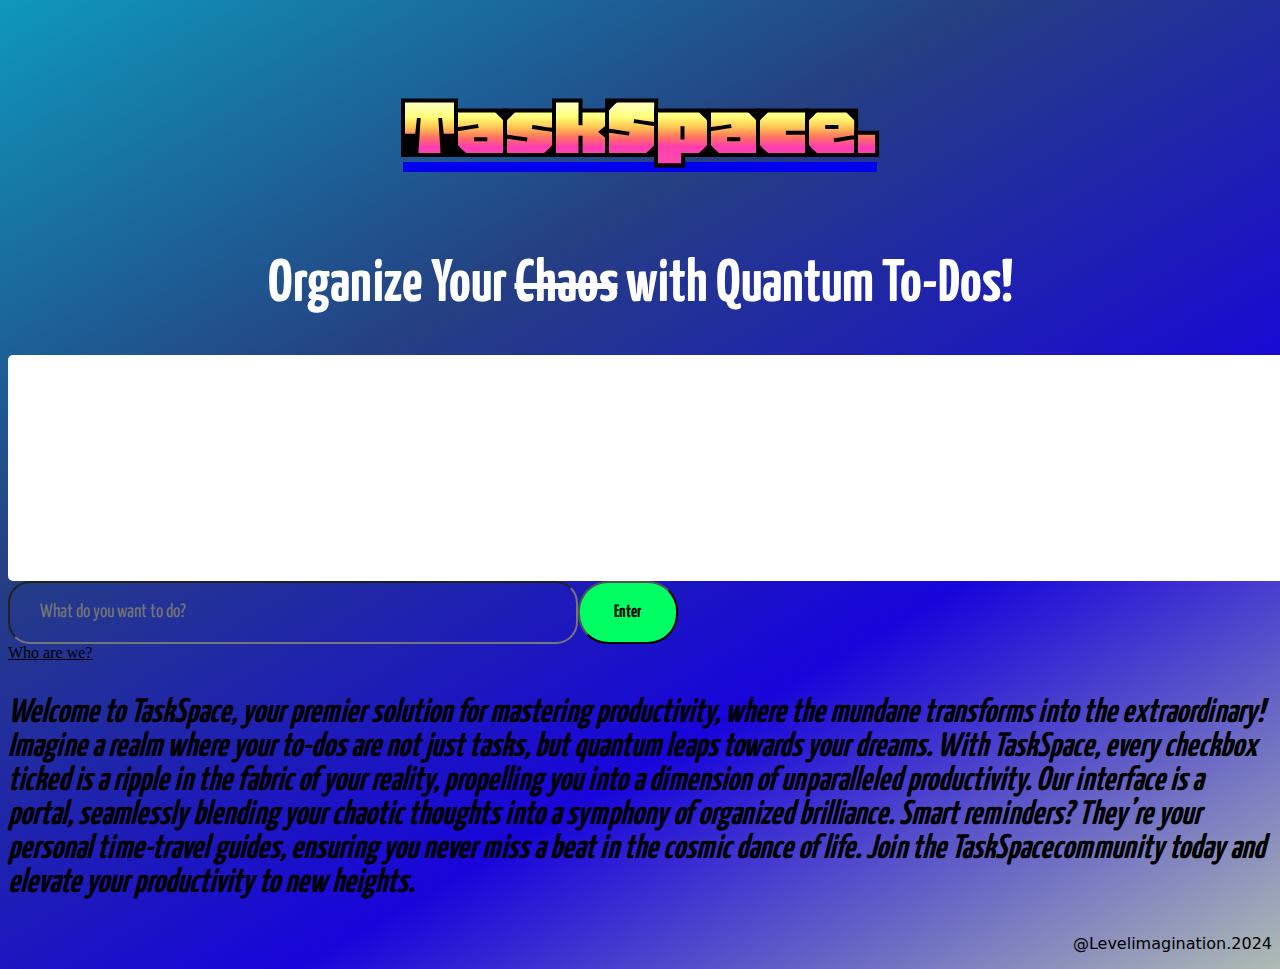
<file: Index.html>
<!DOCTYPE html>
<html lang="en">
<head>
    <meta charset="UTF-8">
    <meta name="viewport" content="width=device-width, initial-scale=1.0">
    <title>Task_Space/Fix your Chaos!</title>
    <link rel="preconnect" href="https://fonts.googleapis.com">
    <link rel="preconnect" href="https://fonts.gstatic.com" crossorigin>
    <link href="https://fonts.googleapis.com/css2?family=Amatic+SC:wght@400;700&family=Bungee+Tint&family=Permanent+Marker&display=swap" rel="stylesheet">
    <link href="https://fonts.googleapis.com/css2?family=Yanone+Kaffeesatz:wght@200..700&display=swap" rel="stylesheet">
    <link href="https://fonts.googleapis.com/css2?family=Honk&display=swap" rel="stylesheet">
    <link href="https://fonts.googleapis.com/css2?family=Comic+Neue:ital,wght@0,300;0,400;0,700;1,300;1,400;1,700&display=swap" rel="stylesheet">
    <link rel="stylesheet" href="Styles.css">
</head>
<body>

    
    <a href="#" ><h1 id="welcomesign">TaskSpace.</h1></a>
    <h1 id="slavetalk">Organize Your <s>Chaos</s> with Quantum To-Dos!</h1>
     
      <div class="taskbox">
        <!--<h1 id="sort_text">Sort By</h1>-->
        <div>
          <ul id="lists">
            <!--<li class="check">bruh</li>
            <li>ug</li>
            <li>bruh</li> -->
          </ul>
        </div>
      </div>
    
    
    <div class="row">
        <input id="input" placeholder="What do you want to do?" type="text">
        <button id="enterbutton" onclick="taskadd()">Enter</button>


    </div>
    <a href="Who are we.html" id="hyper">Who are we?</a>
    
    <p id="pdown">
      Welcome to TaskSpace, your premier solution for mastering productivity, where the mundane transforms into the extraordinary!</br>
      Imagine a realm where your to-dos are not just tasks, but quantum leaps towards your dreams. With TaskSpace, every checkbox ticked is a ripple in the fabric of your reality, propelling you into a dimension of unparalleled productivity. Our interface is a portal, seamlessly blending your chaotic thoughts into a symphony of organized brilliance. Smart reminders? They’re your personal time-travel guides, ensuring you never miss a beat in the cosmic dance of life.
      Join the TaskSpacecommunity today and elevate your productivity to new heights.


    </p>
  

    <p id="footer" align="right"valign="bottom">@Levelimagination.2024</p>
    <script src="Index.js"></script>
</body>
</html>
</file>
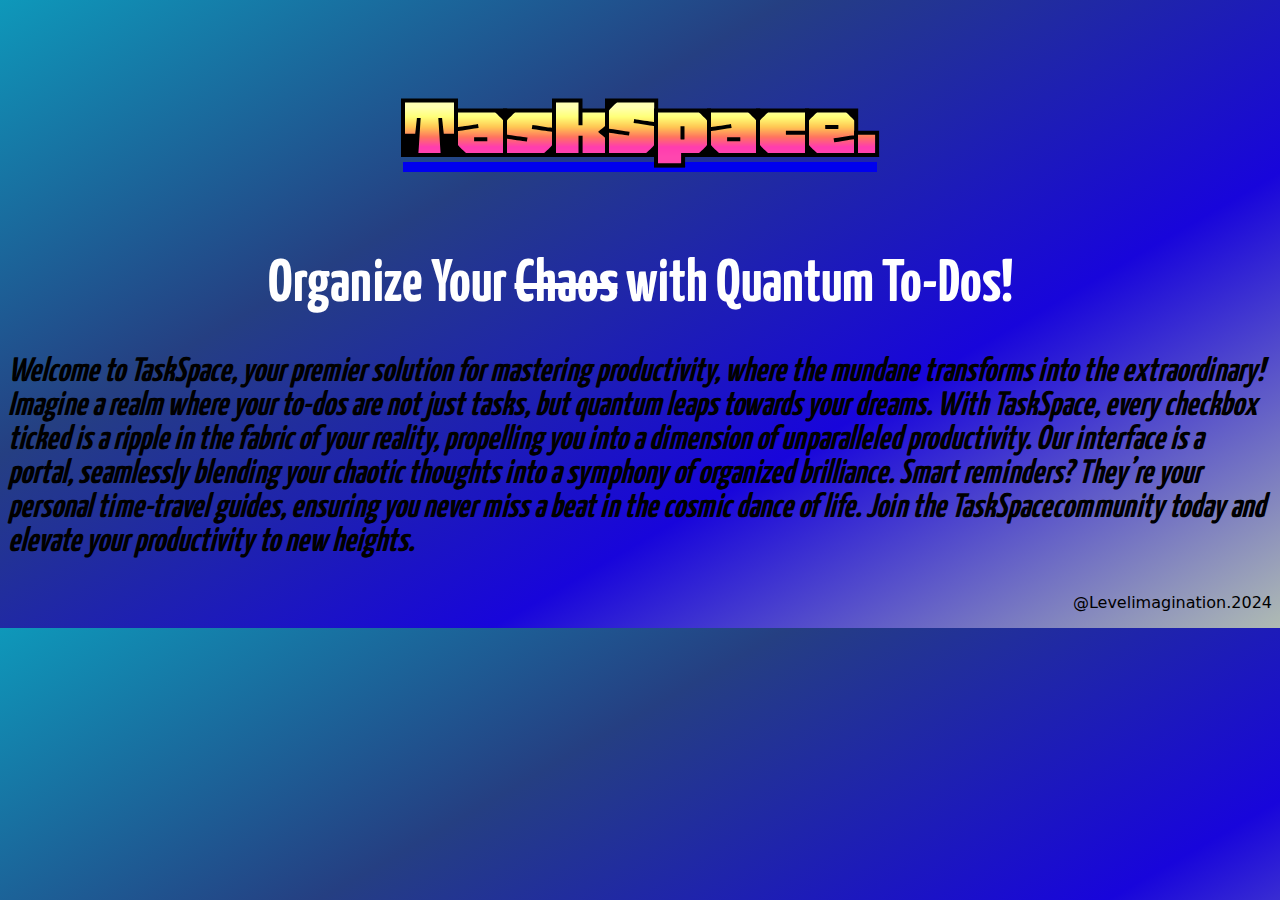
<file: Who are we.html>
<!DOCTYPE html>
<html lang="en">
<head>
    <meta charset="UTF-8">
    <meta name="viewport" content="width=device-width, initial-scale=1.0">
    <title>Task_Space/Fix your Chaos!</title>
    <link rel="preconnect" href="https://fonts.googleapis.com">
    <link rel="preconnect" href="https://fonts.gstatic.com" crossorigin>
    <link href="https://fonts.googleapis.com/css2?family=Amatic+SC:wght@400;700&family=Bungee+Tint&family=Permanent+Marker&display=swap" rel="stylesheet">
    <link href="https://fonts.googleapis.com/css2?family=Yanone+Kaffeesatz:wght@200..700&display=swap" rel="stylesheet">
    <link href="https://fonts.googleapis.com/css2?family=Honk&display=swap" rel="stylesheet">
    <link href="https://fonts.googleapis.com/css2?family=Comic+Neue:ital,wght@0,300;0,400;0,700;1,300;1,400;1,700&display=swap" rel="stylesheet">
    <link rel="stylesheet" href="Styles.css">
</head>
<body>
    <a href="Index.html"><h1 id="welcomesign">TaskSpace.</h1></a>
    <h1 id="slavetalk">Organize Your <s>Chaos</s> with Quantum To-Dos!</h1>
    <p id="pdown">
      Welcome to TaskSpace, your premier solution for mastering productivity, where the mundane transforms into the extraordinary!</br>
      Imagine a realm where your to-dos are not just tasks, but quantum leaps towards your dreams. With TaskSpace, every checkbox ticked is a ripple in the fabric of your reality, propelling you into a dimension of unparalleled productivity. Our interface is a portal, seamlessly blending your chaotic thoughts into a symphony of organized brilliance. Smart reminders? They’re your personal time-travel guides, ensuring you never miss a beat in the cosmic dance of life.
      Join the TaskSpacecommunity today and elevate your productivity to new heights.











    </p>
    <p id="footer" align="right"valign="bottom">@Levelimagination.2024</p>
  </div>
    <script src="Index.js"></script>
</body>
</html>
</file>
<file: Styles.css>
body{
    size: 100%;
    background:linear-gradient(150deg,#0e98ba,#253f82,#1805db,#afbbb3)
    
    
}

#welcomesign{
    font-family: "Honk", system-ui;
    font-size: 100px;
    font-style: normal;
    text-align: center;
    align-items: center;
}
#slavetalk{
    color: white;
    font-size: 45pt;
    font-family: "Yanone Kaffeesatz", sans-serif;
    text-align: center;

}
#footer{
    color: black;
    font-size: medium;
    align-self: end;
    font-family: system-ui, -apple-system, BlinkMacSystemFont, 'Segoe UI', Roboto, Oxygen, Ubuntu, Cantarell, 'Open Sans', 'Helvetica Neue', sans-serifs;
}
.taskbox{
    width: 100%;
    max-width:700px;
    padding: 10px 800px 200px;
    padding-inline-start: 5px;
    background-color: #ffff;
    border-radius: 5px;
    text-align: left;
    margin: auto 0px;
    display: flex;
    height: auto;
}
.row{
    display: flex;
    border-radius: 10px;
}
input{
    width:40% ;
    border-radius: 22px;
    padding: 20px 30px ;
    color: white;
    font-family: "Yanone Kaffeesatz", sans-serif;
    font-size: larger;
    background: transparent;
}
button{
    background: rgb(0, 255, 98);
    color: #000;
    border-radius: 30px;
    outline: none;
    width: 100px;
    font-weight: bold;
    font-size:large;
    cursor: pointer;
    font-family: "Yanone Kaffeesatz", sans-serif; 
}
#pdown{
    font-family: "Yanone Kaffeesatz", sans-serif;
    font-style: oblique ;
    font-size: 34px;
    font-weight: bold;
    

}
ul li{
    list-style: none;
    text-align: left;
    font-size: 26px;
    font-family:"Comic Neue",sans-serif;
    font-weight: bold;
    padding: 12px 8px 12px 50px;
    user-select: none;
    cursor:pointer;
    position: relative;
}
ul li::before{
    content: '';
    position: absolute;
    height :20px;
    width: 20px;
    border-radius: 50%;
    background-image: url(icons8-unchecked-checkbox-100.png);
    background-size: cover;
    background-position: center;
    top: 12px;
    left: 8px;
    

}
ul li.check{
    text-decoration: line-through;
    color: red;
    opacity: 0.8;

}
ul li.check::before{
    background-image: url(icons8-tick-box-50.png);
} 
ul li span{
    position:absolute;
    right: 0px;
    left:720px;
    top: 5px;
    width: 30px;
    height: 20px;
    font-size: 36px;
    line-height: 40px;
    text-align: right;
}
ul li span:hover{
    background: gray;
    height: auto;
    text-align: center;
}
#sort_text{
    font-size: 17px;
}
#hyper{
    size: 18px;
    color: black;
}
</file>
